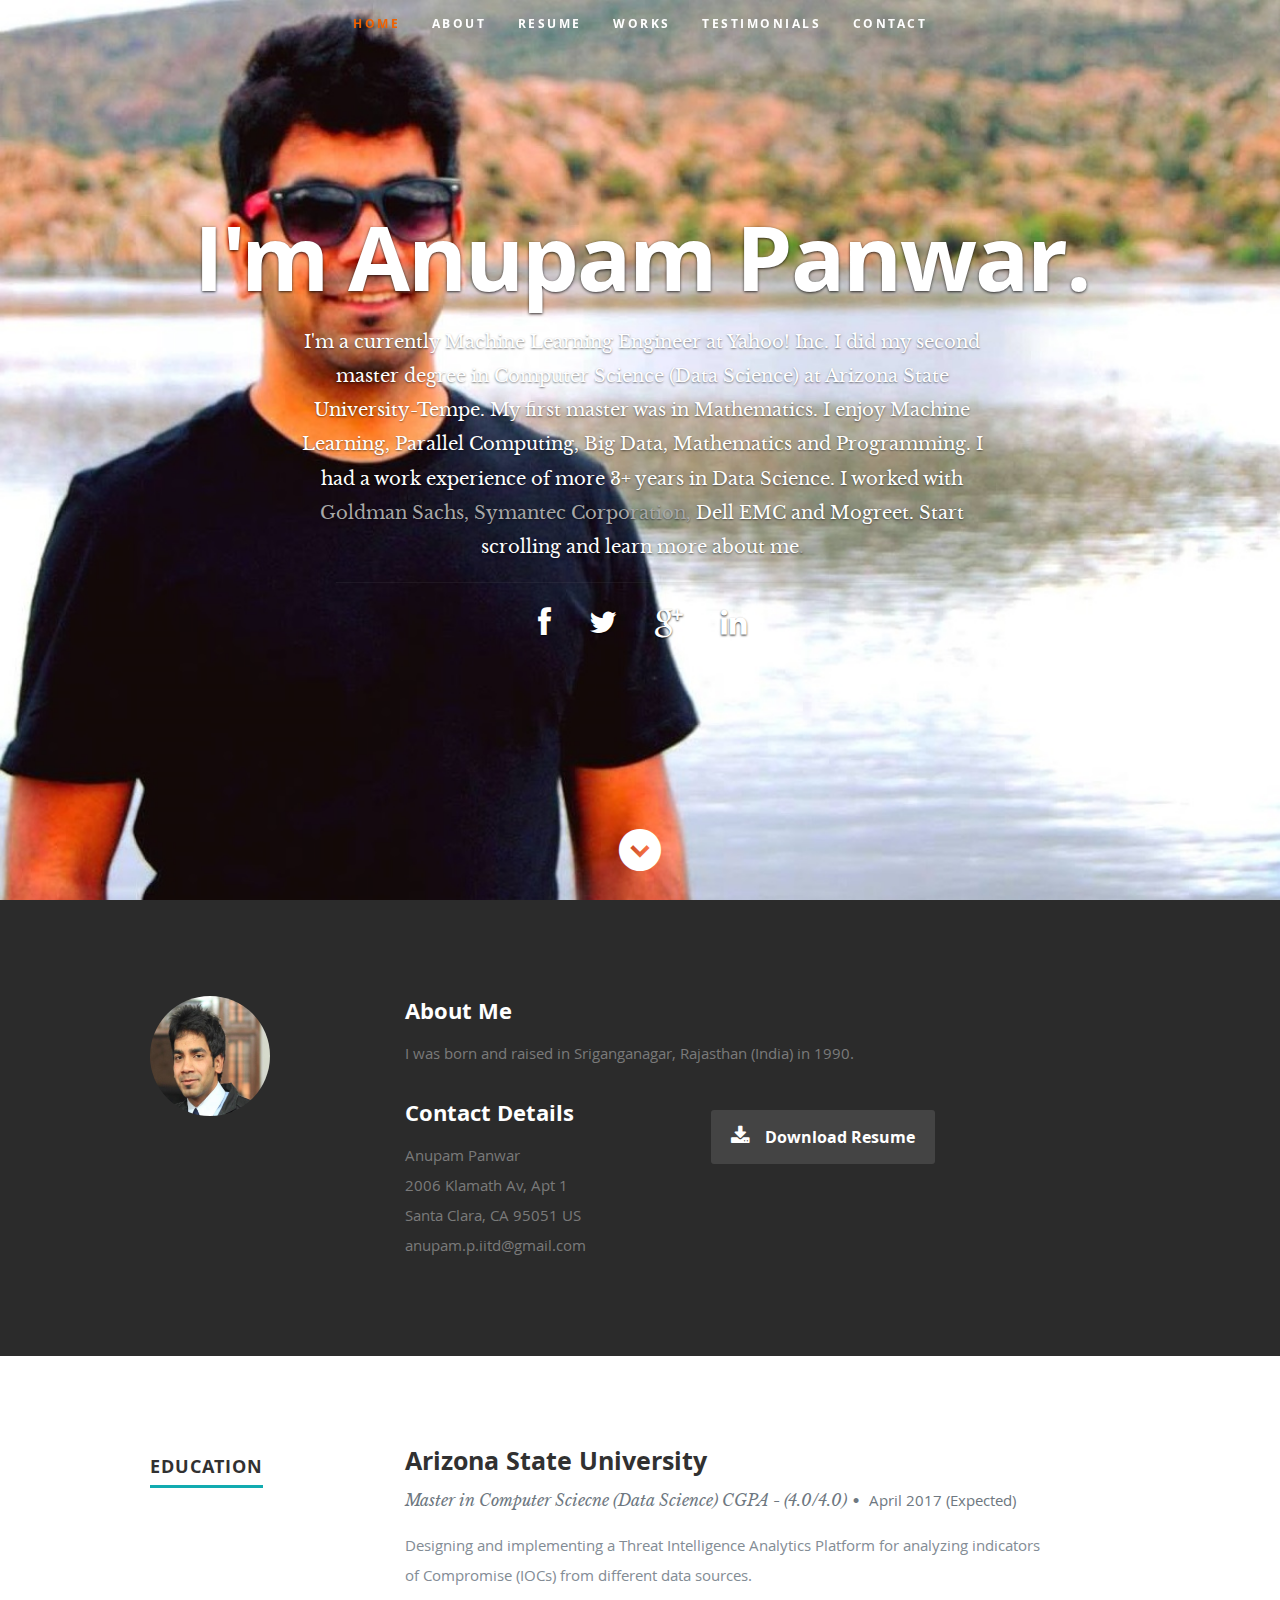
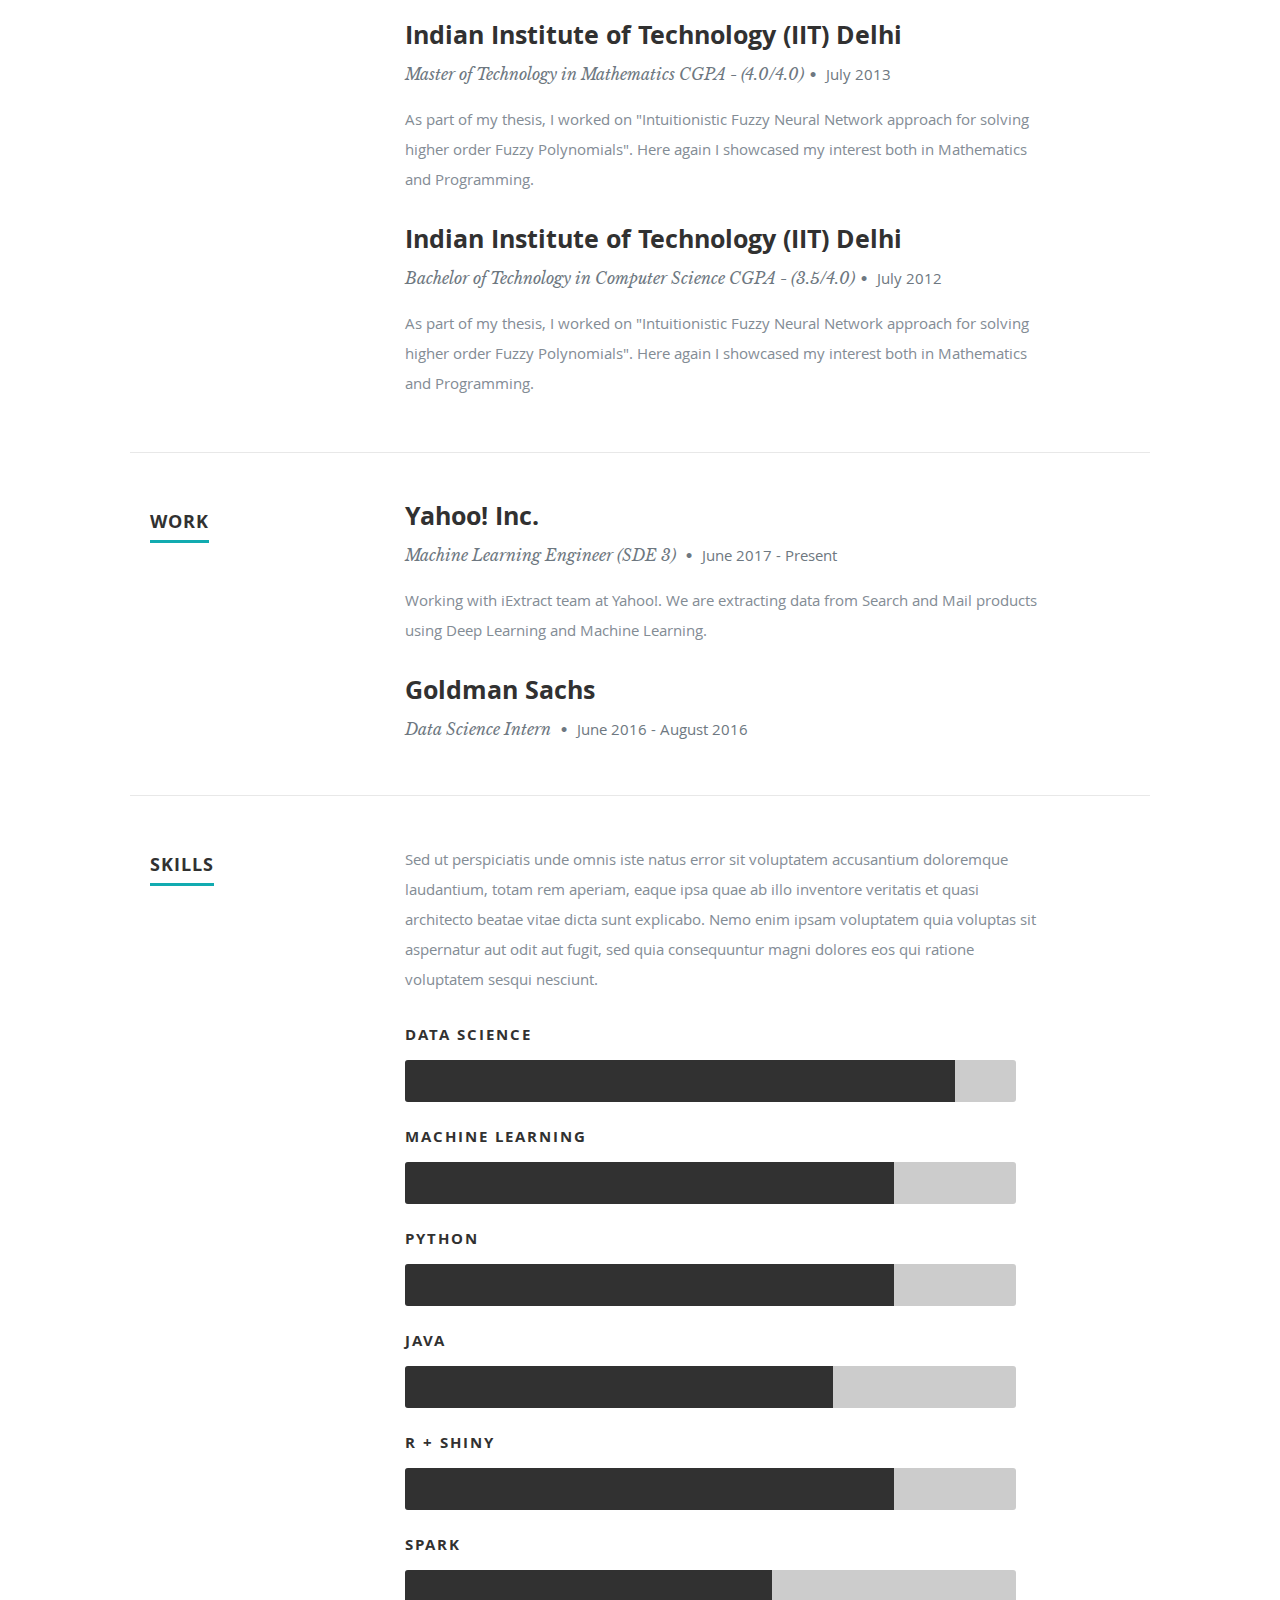
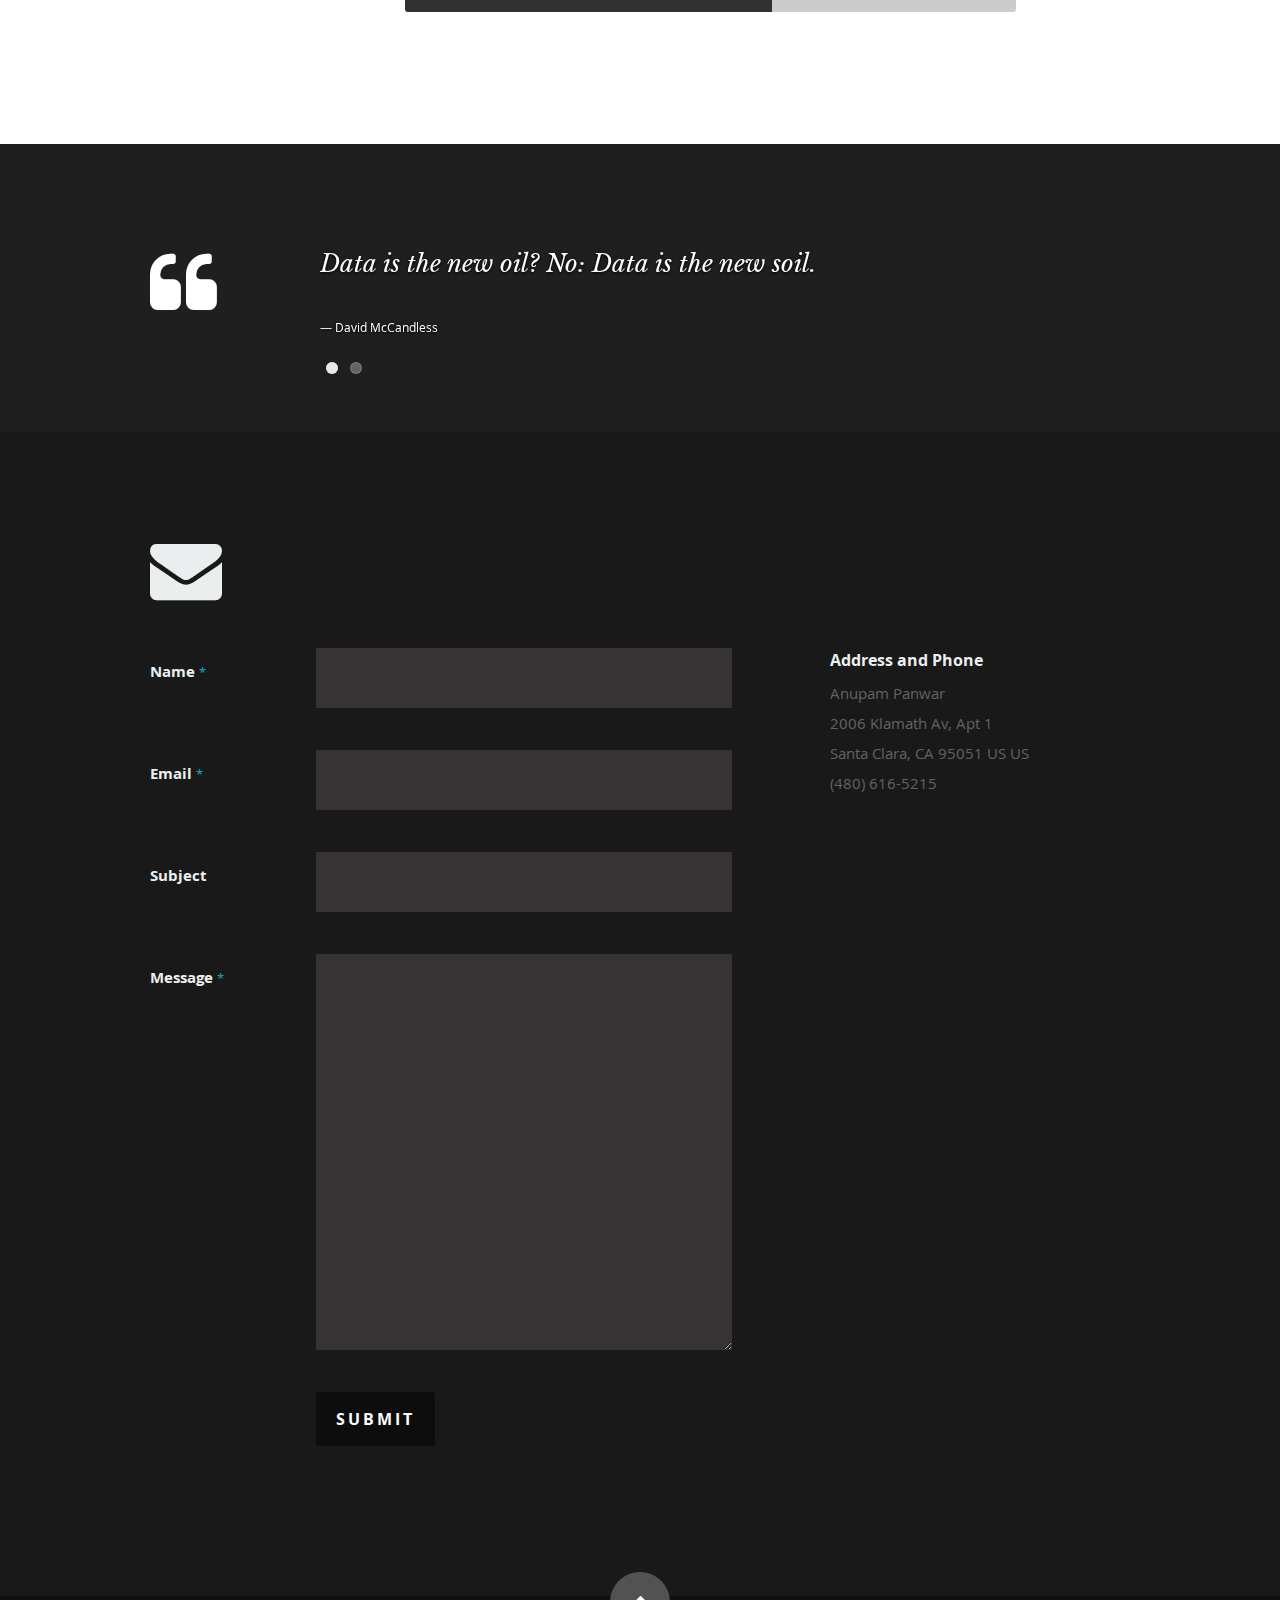
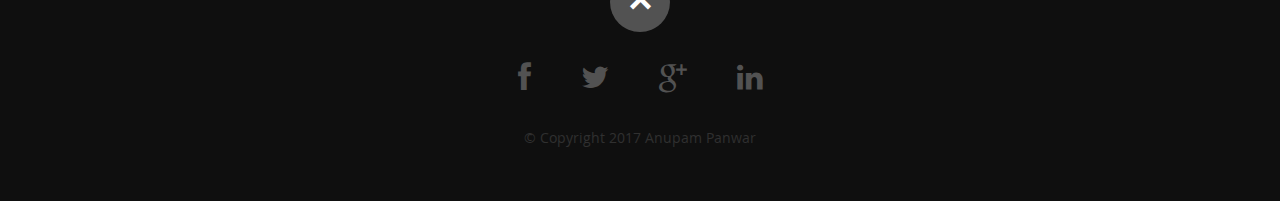
<file: index.html>
<!DOCTYPE html>
<!--[if lt IE 8 ]><html class="no-js ie ie7" lang="en"> <![endif]-->
<!--[if IE 8 ]><html class="no-js ie ie8" lang="en"> <![endif]-->
<!--[if (gte IE 8)|!(IE)]><!--><html class="no-js" lang="en"> <!--<![endif]-->
<head>

   <!--- Basic Page Needs
   ================================================== -->
   <meta charset="utf-8">
	<title>Anupam Panwar</title>
	<meta name="description" content="">
	<meta name="author" content="">

   <!-- Mobile Specific Metas
   ================================================== -->
	<meta name="viewport" content="width=device-width, initial-scale=1, maximum-scale=1">

	<!-- CSS
    ================================================== -->
   <link rel="stylesheet" href="css/default.css">
	<link rel="stylesheet" href="css/layout.css">
   <link rel="stylesheet" href="css/media-queries.css">
   <link rel="stylesheet" href="css/magnific-popup.css">

   <!-- Script
   ================================================== -->
	<script src="js/modernizr.js"></script>

   <!-- Favicons
	================================================== -->
	<link rel="shortcut icon" href="favicon.png" >

</head>

<body>

   <!-- Header
   ================================================== -->
   <header id="home">

      <nav id="nav-wrap">

         <a class="mobile-btn" href="#nav-wrap" title="Show navigation">Show navigation</a>
	      <a class="mobile-btn" href="#" title="Hide navigation">Hide navigation</a>

         <ul id="nav" class="nav">
            <li class="current"><a class="smoothscroll" href="#home">Home</a></li>
            <li><a class="smoothscroll" href="#about">About</a></li>
	         <li><a class="smoothscroll" href="#resume">Resume</a></li>
            <li><a class="smoothscroll" href="#portfolio">Works</a></li>
            <li><a class="smoothscroll" href="#testimonials">Testimonials</a></li>
            <li><a class="smoothscroll" href="#contact">Contact</a></li>
         </ul> <!-- end #nav -->

      </nav> <!-- end #nav-wrap -->

      <div class="row banner">
         <div class="banner-text">
            <h1 class="responsive-headline">I'm Anupam Panwar.</h1>
            <h3><span>I'm a currently Machine Learning Engineer at Yahoo! Inc. </span>
            <span>I did my second master degree in Computer Science (Data Science) at </span>
            <span>Arizona State University-Tempe. My first master was in Mathematics. </span> 
            <span>I enjoy Machine Learning, Parallel Computing, Big Data, Mathematics and </span> 
            <span>Programming. I had a work experience of more 3+ years in Data Science. </span>  
            <span>I worked with </span> Goldman Sachs, Symantec Corporation, </span> 
             <span>  Dell EMC and Mogreet.  </span> 
              <a class="smoothscroll" href="#about">Start scrolling</a>
            <span>and learn more </span><a class="smoothscroll" href="#about">about me</a>.</h3>
            <hr />
            <ul class="social">
               <li><a href="https://www.facebook.com/anupam.panwar"><i class="fa fa-facebook"></i></a></li>
               <li><a href="#"><i class="fa fa-twitter"></i></a></li>
               <li><a href="#"><i class="fa fa-google-plus"></i></a></li>
               <li><a href="https://www.linkedin.com/in/anupam-panwar-6887a416"><i class="fa fa-linkedin"></i></a></li>
            </ul>
         </div>
      </div>

      <p class="scrolldown">
         <a class="smoothscroll" href="#about"><i class="icon-down-circle"></i></a>
      </p>

   </header> <!-- Header End -->


   <!-- About Section
   ================================================== -->
   <section id="about">

      <div class="row">

         <div class="three columns">

            <img class="profile-pic"  src="images/profilepic.jpg" alt="" />

         </div>

         <div class="nine columns main-col">

            <h2>About Me</h2>

            <p>I was born and raised in Sriganganagar, Rajasthan (India) in 1990. 
            </p>

            <div class="row">

               <div class="columns contact-details">

                  <h2>Contact Details</h2>
                  <p class="address">
						   <span>Anupam Panwar</span><br>
						   <span>2006 Klamath Av, Apt 1<br>
						         Santa Clara, CA 95051 US
                     </span><br>
                     <span>anupam.p.iitd@gmail.com</span>
					   </p>

               </div>

               <div class="columns download">
                  <p>
                     <a href="http://www.public.asu.edu/~apanwar4/resume/AnupamPanwar.pdf" class="button"><i class="fa fa-download"></i>Download Resume</a>
                  </p>
               </div>

            </div> <!-- end row -->

         </div> <!-- end .main-col -->

      </div>

   </section> <!-- About Section End-->


   <!-- Resume Section
   ================================================== -->
   <section id="resume">

      <!-- Education
      ----------------------------------------------- -->
      <div class="row education">

         <div class="three columns header-col">
            <h1><span>Education</span></h1>
         </div>

         <div class="nine columns main-col">

            <div class="row item">

               <div class="twelve columns">

                  <h3>Arizona State University</h3>
                  <p class="info">Master in Computer Sciecne (Data Science) CGPA - (4.0/4.0)<span>&bull;</span> <em class="date">April 2017 (Expected)</em></p>

                  <p>
                  Designing and implementing a Threat Intelligence Analytics Platform for
                  analyzing indicators of Compromise (IOCs) from different data sources.
                  </p>

               </div>

            </div> <!-- item end -->

            <div class="row item">

               <div class="twelve columns">

                  <h3>Indian Institute of Technology (IIT) Delhi</h3>
                  <p class="info">Master of Technology in Mathematics  CGPA - (4.0/4.0)<span>&bull;</span> <em class="date">July 2013</em></p>

                  <p>
                 As part of my thesis, I worked on "Intuitionistic Fuzzy Neural Network approach for solving higher order Fuzzy Polynomials". Here again I showcased my interest both in Mathematics and 
                 Programming. 
                  </p>

               </div>

            </div> <!-- item end -->
            <div class="row item">

               <div class="twelve columns">

                  <h3>Indian Institute of Technology (IIT) Delhi</h3>
                  <p class="info">Bachelor of Technology in Computer Science  CGPA - (3.5/4.0)<span>&bull;</span> <em class="date">July 2012</em></p>

                  <p>
                 As part of my thesis, I worked on "Intuitionistic Fuzzy Neural Network approach for solving higher order Fuzzy Polynomials". Here again I showcased my interest both in Mathematics and 
                 Programming. 
                  </p>

               </div>

            </div>

         </div> <!-- main-col end -->

      </div> <!-- End Education -->


      <!-- Work
      ----------------------------------------------- -->
      <div class="row work">

         <div class="three columns header-col">
            <h1><span>Work</span></h1>
         </div>

         <div class="nine columns main-col">

            <div class="row item">

               <div class="twelve columns">

                  <h3>Yahoo! Inc.</h3>
                  <p class="info">Machine Learning Engineer (SDE 3) <span>&bull;</span> <em class="date">June 2017 - Present</em></p>

                  <p>
                  Working with iExtract team at Yahoo!. We are extracting data from Search and Mail products using Deep Learning and Machine Learning. 
                  </p>

               </div>

            </div> <!-- item end -->

            <div class="row item">

               <div class="twelve columns">

                  <h3>Goldman Sachs</h3>
                  <p class="info">Data Science Intern <span>&bull;</span> <em class="date">June 2016 - August 2016</em></p>

                  <p>
                  
                  </p>

               </div>

            </div> <!-- item end -->

         </div> <!-- main-col end -->

      </div> <!-- End Work -->


      <!-- Skills
      ----------------------------------------------- -->
      <div class="row skill">

         <div class="three columns header-col">
            <h1><span>Skills</span></h1>
         </div>

         <div class="nine columns main-col">

            <p>Sed ut perspiciatis unde omnis iste natus error sit voluptatem accusantium doloremque laudantium, totam rem aperiam,
            eaque ipsa quae ab illo inventore veritatis et quasi architecto beatae vitae dicta sunt explicabo. Nemo enim ipsam
            voluptatem quia voluptas sit aspernatur aut odit aut fugit, sed quia consequuntur magni dolores eos qui ratione
            voluptatem sesqui nesciunt.
            </p>

				<div class="bars">

				   <ul class="skills">
					   <li><span class="bar-expand datascience"></span><em>Data Science</em></li>
                  <li><span class="bar-expand illustrator"></span><em>Machine Learning</em></li>
						<li><span class="bar-expand wordpress"></span><em>Python</em></li>
						<li><span class="bar-expand css"></span><em>Java</em></li>
						<li><span class="bar-expand html5"></span><em>R + Shiny</em></li>
                  <li><span class="bar-expand jquery"></span><em>Spark</em></li>
					</ul>

				</div><!-- end skill-bars -->

			</div> <!-- main-col end -->

      </div> <!-- End skills -->

   </section> <!-- Resume Section End-->


  


        

  

   <!-- Testimonials Section
   ================================================== -->
   <section id="testimonials">

      <div class="text-container">

         <div class="row">

            <div class="two columns header-col">

               <h1><span>Client Testimonials</span></h1>

            </div>

            <div class="ten columns flex-container">

               <div class="flexslider">

                  <ul class="slides">

                     <li>
                        <blockquote>
                           <p>Data is the new oil? No: Data is the new soil.
                           </p>
                           <cite>David McCandless </cite>
                        </blockquote>
                     </li> <!-- slide ends -->

                     <li>
                        <blockquote>
                           <p>Without big data analytics, companies are blind and deaf, wandering out onto the web like deer on a freeway.
                           </p>
                           <cite> Geoffrey Moore</cite>
                        </blockquote>
                     </li> <!-- slide ends -->

                  </ul>

               </div> <!-- div.flexslider ends -->

            </div> <!-- div.flex-container ends -->

         </div> <!-- row ends -->

       </div>  <!-- text-container ends -->

   </section> <!-- Testimonials Section End-->


   <!-- Contact Section
   ================================================== -->
   <section id="contact">

         <div class="row section-head">

            <div class="two columns header-col">

               <h1><span>Get In Touch.</span></h1>

            </div>

            <div class="ten columns">

                  

            </div>

         </div>

         <div class="row">

            <div class="eight columns">

               <!-- form -->
               <form action="" method="post" id="contactForm" name="contactForm">
					<fieldset>

                  <div>
						   <label for="contactName">Name <span class="required">*</span></label>
						   <input type="text" value="" size="35" id="contactName" name="contactName">
                  </div>

                  <div>
						   <label for="contactEmail">Email <span class="required">*</span></label>
						   <input type="text" value="" size="35" id="contactEmail" name="contactEmail">
                  </div>

                  <div>
						   <label for="contactSubject">Subject</label>
						   <input type="text" value="" size="35" id="contactSubject" name="contactSubject">
                  </div>

                  <div>
                     <label for="contactMessage">Message <span class="required">*</span></label>
                     <textarea cols="50" rows="15" id="contactMessage" name="contactMessage"></textarea>
                  </div>

                  <div>
                     <button class="submit">Submit</button>
                     <span id="image-loader">
                        <img alt="" src="images/loader.gif">
                     </span>
                  </div>

					</fieldset>
				   </form> <!-- Form End -->

               <!-- contact-warning -->
               <div id="message-warning"> Error boy</div>
               <!-- contact-success -->
				   <div id="message-success">
                  <i class="fa fa-check"></i>Your message was sent, thank you!<br>
				   </div>

            </div>


            <aside class="four columns footer-widgets">

               <div class="widget widget_contact">

					   <h4>Address and Phone</h4>
					   <p class="address">
						   Anupam Panwar<br>
						   2006 Klamath Av, Apt 1 <br>
						   Santa Clara, CA 95051 US  US<br>
						   <span>(480) 616-5215</span>
					   </p>

				   </div>

              

            </aside>

      </div>

   </section> <!-- Contact Section End-->


   <!-- footer
   ================================================== -->
   <footer>

      <div class="row">

         <div class="twelve columns">

            <ul class="social-links">
               <li><a href="#"><i class="fa fa-facebook"></i></a></li>
               <li><a href="#"><i class="fa fa-twitter"></i></a></li>
               <li><a href="#"><i class="fa fa-google-plus"></i></a></li>
               <li><a href="#"><i class="fa fa-linkedin"></i></a></li>
            </ul>

            <ul class="copyright">
               <li>&copy; Copyright 2017 Anupam Panwar</li>
               
            </ul>

         </div>

         <div id="go-top"><a class="smoothscroll" title="Back to Top" href="#home"><i class="icon-up-open"></i></a></div>

      </div>

   </footer> <!-- Footer End-->

   <!-- Java Script
   ================================================== -->
   <script src="http://ajax.googleapis.com/ajax/libs/jquery/1.10.2/jquery.min.js"></script>
   <script>window.jQuery || document.write('<script src="js/jquery-1.10.2.min.js"><\/script>')</script>
   <script type="text/javascript" src="js/jquery-migrate-1.2.1.min.js"></script>

   <script src="js/jquery.flexslider.js"></script>
   <script src="js/waypoints.js"></script>
   <script src="js/jquery.fittext.js"></script>
   <script src="js/magnific-popup.js"></script>
   <script src="js/init.js"></script>

</body>

</html>
</file>
<file: css/default.css>
/*
=====================================================================
*   Ceevee v1.0 Default Stylesheet
*   url: styleshout.com
*   03-17-2014
=====================================================================

TOC:
a. Webfonts and Icon fonts
b. Reset
c. Default Styles
   1. Basic
   2. Typography
   3. Links
   4. Images
   5. Buttons
   6. Forms
d. Grid
e. Others
   1. Clearing
   2. Misc

=====================================================================  */

/* ------------------------------------------------------------------ */
/* a. Webfonts and Icon fonts
 ------------------------------------------------------------------ */

@import url("fonts.css");
@import url("fontello/css/fontello.css");
@import url("font-awesome/css/font-awesome.min.css");

/* ------------------------------------------------------------------
/* b. Reset
      Adapted from:
      Normalize.css - https://github.com/necolas/normalize.css/
      HTML5 Doctor Reset - html5doctor.com/html-5-reset-stylesheet/
/* ------------------------------------------------------------------ */

html, body, div, span, object, iframe,
h1, h2, h3, h4, h5, h6, p, blockquote, pre,
abbr, address, cite, code,
del, dfn, em, img, ins, kbd, q, samp,
small, strong, sub, sup, var,
b, i,
dl, dt, dd, ol, ul, li,
fieldset, form, label, legend,
table, caption, tbody, tfoot, thead, tr, th, td,
article, aside, canvas, details, figcaption, figure,
footer, header, hgroup, menu, nav, section, summary,
time, mark, audio, video {
   margin: 0;
   padding: 0;
   border: 0;
   outline: 0;
   font-size: 100%;
   vertical-align: baseline;
   background: transparent;
}

article,aside,details,figcaption,figure,
footer,header,hgroup,menu,nav,section {
   display: block;
}

audio,
canvas,
video {
   display: inline-block;
}

audio:not([controls]) {
   display: none;
   height: 0;
}

[hidden] { display: none; }

code, kbd, pre, samp {
   font-family: monospace, serif;
   font-size: 1em;
}

pre {
   white-space: pre;
   white-space: pre-wrap;
   word-wrap: break-word;
}

blockquote, q { quotes: &#8220 &#8220; }

blockquote:before, blockquote:after,
q:before, q:after {
   content: '';
   content: none;
}

ins {
   background-color: #ff9;
   color: #000;
   text-decoration: none;
}

mark {
   background-color: #A7F4F6;
   color: #555;
}

del { text-decoration: line-through; }

abbr[title], dfn[title] {
   border-bottom: 1px dotted;
   cursor: help;
}

table {
   border-collapse: collapse;
   border-spacing: 0;
}


/* ------------------------------------------------------------------ */
/* c. Default and Basic Styles
      Adapted from:
      Skeleton CSS Framework - http://www.getskeleton.com/
      Typeplate Typographic Starter Kit - http://typeplate.com/
/* ------------------------------------------------------------------ */

/*  1. Basic  ------------------------------------------------------- */

*,
*:before,
*:after {
   -moz-box-sizing: border-box;
   -webkit-box-sizing: border-box;
   box-sizing: border-box;
}

html {
   font-size: 62.5%;
   -webkit-font-smoothing: antialiased;
}

body {
   background: #fff;
   font-family: 'opensans-regular', sans-serif;
   font-weight: normal;
   font-size: 15px;
   line-height: 30px;
	color: #838C95;

   -webkit-font-smoothing: antialiased; /* Fix for webkit rendering */
	-webkit-text-size-adjust: 100%;
}

/*  2. Typography
       Vertical rhythm with leading derived from 6
--------------------------------------------------------------------- */

h1, h2, h3, h4, h5, h6 {
   color: #313131;
	font-family: 'opensans-bold', sans-serif;
   font-weight: normal;
}
h1 a, h2 a, h3 a, h4 a, h5 a, h6 a { font-weight: inherit; }
h1 { font-size: 38px; line-height: 42px; margin-bottom: 12px; letter-spacing: -1px; }
h2 { font-size: 28px; line-height: 36px; margin-bottom: 6px; }
h3 { font-size: 22px; line-height: 30px; margin-bottom: 12px; }
h4 { font-size: 20px; line-height: 30px; margin-bottom: 6px; }
h5 { font-size: 18px; line-height: 30px; }
h6 { font-size: 14px; line-height: 30px; }
.subheader { }

p { margin: 0 0 30px 0; }
p img { margin: 0; }
p.lead {
   font: 19px/36px 'opensans-light', sans-serif;
   margin-bottom: 18px;
}

/* for 'em' and 'strong' tags, font-size and line-height should be same with
the body tag due to rendering problems in some browsers */
em { font: 15px/30px 'opensans-italic', sans-serif; }
strong, b { font: 15px/30px 'opensans-bold', sans-serif; }
small { font-size: 11px; line-height: inherit; }

/*	Blockquotes */
blockquote {
   margin: 30px 0px;
   padding-left: 40px;
   position: relative;
}
blockquote:before {
   content: "\201C";
   opacity: 0.45;
   font-size: 80px;
   line-height: 0px;
   margin: 0;
   font-family: arial, sans-serif;

   position: absolute;
   top:  30px;
	left: 0;
}
blockquote p {
   font-family: 'librebaskerville-italic', serif;
   padding: 0;
   font-size: 18px;
   line-height: 36px;
}
blockquote cite {
   display: block;
   font-size: 12px;
   font-style: normal;
   line-height: 18px;
}
blockquote cite:before { content: "\2014 \0020"; }
blockquote cite a,
blockquote cite a:visited { color: #8B9798; border: none }

/* ---------------------------------------------------------------------
/*  Pull Quotes Markup
/*
    <aside class="pull-quote">
		<blockquote>
			<p></p>
		</blockquote>
	 </aside>
/*
/* --------------------------------------------------------------------- */
.pull-quote {
   position: relative;
	padding: 18px 30px 18px 0px;
}
.pull-quote:before,
.pull-quote:after {
	height: 1em;
	opacity: 0.45;
	position: absolute;
	font-size: 80px;
   font-family: Arial, Sans-Serif;
}
.pull-quote:before {
	content: "\201C";
	top:  33px;
	left: 0;
}
.pull-quote:after {
	content: '\201D';
	bottom: -33px;
	right: 0;
}
.pull-quote blockquote {
   margin: 0;
}
.pull-quote blockquote:before {
   content: none;
}

/* Abbreviations */
abbr {
   font-family: 'opensans-bold', sans-serif;
	font-variant: small-caps;
	text-transform: lowercase;
   letter-spacing: .5px;
	color: gray;
}
abbr:hover { cursor: help; }

/* drop cap */
.drop-cap:first-letter {
	float: left;
	margin: 0;
	padding: 14px 6px 0 0;
	font-size: 84px;
	font-family: /* Copperplate */ 'opensans-bold', sans-serif;
   line-height: 60px;
	text-indent: 0;
	background: transparent;
	color: inherit;
}

hr { border: solid #E3E3E3; border-width: 1px 0 0; clear: both; margin: 11px 0 30px; height: 0; }


/*  3. Links  ------------------------------------------------------- */

a, a:visited {
   text-decoration: none;
   outline: 0;
   color: #11ABB0;

   -webkit-transition: color .3s ease-in-out;
   -moz-transition: color .3s ease-in-out;
   -o-transition: color .3s ease-in-out;
   transition: color .3s ease-in-out;
}
a:hover, a:focus { color: #313131; }
p a, p a:visited { line-height: inherit; }


/*  4. List  --------------------------------------------------------- */

ul, ol { margin-bottom: 24px; margin-top: 12px; }
ul { list-style: none outside; }
ol { list-style: decimal; }
ol, ul.square, ul.circle, ul.disc { margin-left: 30px; }
ul.square { list-style: square outside; }
ul.circle { list-style: circle outside; }
ul.disc { list-style: disc outside; }
ul ul, ul ol,
ol ol, ol ul { margin: 6px 0 6px 30px; }
ul ul li, ul ol li,
ol ol li, ol ul li { margin-bottom: 6px; }
li { line-height: 18px; margin-bottom: 12px; }
ul.large li { }
li p { }

/* ---------------------------------------------------------------------
/*  Stats Tab Markup

    <ul class="stats-tabs">
		<li><a href="#">[value]<b>[name]</b></a></li>
	 </ul>

    Extend this object into your markup.
/*
/* --------------------------------------------------------------------- */
.stats-tabs {
   padding: 0;
   margin: 24px 0;
}
.stats-tabs li {
	display: inline-block;
	margin: 0 10px 18px 0;
	padding: 0 10px 0 0;
	border-right: 1px solid #ccc;
}
.stats-tabs li:last-child {
	margin: 0;
	padding: 0;
	border: none;
}
.stats-tabs li a {
	display: inline-block;
	font-size: 22px;
	font-family: 'opensans-bold', sans-serif;
   border: none;
   color: #313131;
}
.stats-tabs li a:hover {
   color:#11ABB0;
}
.stats-tabs li a b {
	display: block;
	margin: 6px 0 0 0;
	font-size: 13px;
	font-family: 'opensans-regular', sans-serif;
   color: #8B9798;
}

/* definition list */
dl { margin: 12px 0; }
dt { margin: 0; color:#11ABB0; }
dd { margin: 0 0 0 20px; }

/* Lining Definition Style Markup */
.lining dt,
.lining dd {
	display: inline;
	margin: 0;
}
.lining dt + dt:before,
.lining dd + dt:before {
	content: "\A";
	white-space: pre;
}
.lining dd + dd:before {
	content: ", ";
}
.lining dd:before {
	content: ": ";
	margin-left: -0.2em;
}

/* Dictionary Definition Style Markup */
.dictionary-style dt {
	display: inline;
	counter-reset: definitions;
}
.dictionary-style dt + dt:before {
	content: ", ";
	margin-left: -0.2em;
}
.dictionary-style dd {
	display: block;
	counter-increment: definitions;
}
.dictionary-style dd:before {
	content: counter(definitions, decimal) ". ";
}

/* Pagination */
.pagination {
   margin: 36px auto;
   text-align: center;
}
.pagination ul li {
   display: inline-block;
   margin: 0;
   padding: 0;
}
.pagination .page-numbers {
   font: 15px/18px 'opensans-bold', sans-serif;
   display: inline-block;
   padding: 6px 10px;
   margin-right: 3px;
   margin-bottom: 6px;
	color: #6E757C;
	background-color: #E6E8EB;

	-webkit-transition: all 200ms ease-in-out;
	-moz-transition: all 200ms ease-in-out;
	-o-transition: all 200ms ease-in-out;
	-ms-transition: all 200ms ease-in-out;
	transition: all 200ms ease-in-out;

   -moz-border-radius: 3px;
   -webkit-border-radius: 3px;
   -khtml-border-radius: 3px;
	border-radius: 3px;
}
.pagination .page-numbers:hover {
   background: #838A91;
   color: #fff;
}
.pagination .current,
.pagination .current:hover {
   background-color: #11ABB0;
   color: #fff;
}
.pagination .inactive,
.pagination .inactive:hover {
   background-color: #E6E8EB;
	color: #A9ADB2;
}
.pagination .prev, .pagination .next {}

/*  5. Images  --------------------------------------------------------- */

img {
   max-width: 100%;
   height: auto;
}
img.pull-right { margin: 12px 0px 0px 18px; }
img.pull-left { margin: 12px 18px 0px 0px; }

/*  6. Buttons  --------------------------------------------------------- */

.button,
.button:visited,
button,
input[type="submit"],
input[type="reset"],
input[type="button"] {
   font: 16px/30px 'opensans-bold', sans-serif;
   background: #11ABB0;
   display: inline-block;
	text-decoration: none;
   letter-spacing: 0;
   color: #fff;
	padding: 12px 20px;
	margin-bottom: 18px;
   border: none;
   cursor: pointer;
   height: auto;

   -webkit-transition: all .2s ease-in-out;
	-moz-transition: all .2s ease-in-out;
	-o-transition: all .2s ease-in-out;
	-ms-transition: all .2s ease-in-out;
	transition: all .2s ease-in-out;

   -moz-border-radius: 3px;
   -webkit-border-radius: 3px;
   -khtml-border-radius: 3px;
   border-radius: 3px;
}

.button:hover,
button:hover,
input[type="submit"]:hover,
input[type="reset"]:hover,
input[type="button"]:hover {
   background: #3d4145;
   color: #fff;
}

.button:active,
button:active,
input[type="submit"]:active,
input[type="reset"]:active,
input[type="button"]:active {
   background: #3d4145;
   color: #fff;
}

.button.full-width,
button.full-width,
input[type="submit"].full-width,
input[type="reset"].full-width,
input[type="button"].full-width {
	width: 100%;
	padding-left: 0 !important;
	padding-right: 0 !important;
	text-align: center;
}

/* Fix for odd Mozilla border & padding issues */
button::-moz-focus-inner,
input::-moz-focus-inner {
    border: 0;
    padding: 0;
}


/*  7. Forms  --------------------------------------------------------- */

form { margin-bottom: 24px; }
fieldset { margin-bottom: 24px; }

input[type="text"],
input[type="password"],
input[type="email"],
textarea,
select {
   display: block;
   padding: 18px 15px;
   margin: 0 0 24px 0;
   border: 0;
   outline: none;
   vertical-align: middle;
   min-width: 225px;
	max-width: 100%;
   font-size: 15px;
   line-height: 24px;
	color: #647373;
	background: #D3D9D9;

}

/* select { padding: 0;
   width: 220px;
   } */

input[type="text"]:focus,
input[type="password"]:focus,
input[type="email"]:focus,
textarea:focus {
   color: #B3B7BC;
	background-color: #3d4145;
}

textarea { min-height: 220px; }

label,
legend {
   font: 16px/24px 'opensans-bold', sans-serif;
	margin: 12px 0;
   color: #3d4145;
   display: block;
}
label span,
legend span {
	color: #8B9798;
   font: 14px/24px 'opensans-regular', sans-serif;
}

input[type="checkbox"],
input[type="radio"] {
    font-size: 15px;
    color: #737373;
}

input[type="checkbox"] { display: inline; }

/* ------------------------------------------------------------------ */
/* d. Grid
---------------------------------------------------------------------
   gutter = 40px.
/* ------------------------------------------------------------------ */

/* default
--------------------------------------------------------------- */
.row {
   width: 96%;
   max-width: 1020px;
   margin: 0 auto;
}
/* fixed width for IE8 */
.ie .row { width: 1000px ; }

.narrow .row { max-width: 980px; }

.row .row { width: auto; max-width: none; margin: 0 -20px; }

/* row clearing */
.row:before,
.row:after {
    content: " ";
    display: table;
}
.row:after {
    clear: both;
}

.column, .columns {
   position: relative;
   padding: 0 20px;
   min-height: 1px;
   float: left;
}
.column.centered, .columns.centered  {
    float: none;
    margin: 0 auto;
}

/* removed gutters */
.row.collapsed > .column,
.row.collapsed > .columns,
.column.collapsed, .columns.collapsed  { padding: 0; }

[class*="column"] + [class*="column"]:last-child { float: right; }
[class*="column"] + [class*="column"].end { float: right; }

/* column widths */
.row .one         { width: 8.33333%; }
.row .two         { width: 16.66667%; }
.row .three       { width: 25%; }
.row .four        { width: 33.33333%; }
.row .five        { width: 41.66667%; }
.row .six         { width: 50%; }
.row .seven       { width: 58.33333%; }
.row .eight       { width: 66.66667%; }
.row .nine        { width: 75%; }
.row .ten         { width: 83.33333%; }
.row .eleven      { width: 91.66667%; }
.row .twelve      { width: 100%; }

/* Offsets */
.row .offset-1    { margin-left: 8.33333%; }
.row .offset-2    { margin-left: 16.66667%; }
.row .offset-3    { margin-left: 25%; }
.row .offset-4    { margin-left: 33.33333%; }
.row .offset-5    { margin-left: 41.66667%; }
.row .offset-6    { margin-left: 50%; }
.row .offset-7    { margin-left: 58.33333%; }
.row .offset-8    { margin-left: 66.66667%; }
.row .offset-9    { margin-left: 75%; }
.row .offset-10   { margin-left: 83.33333%; }
.row .offset-11   { margin-left: 91.66667%; }

/* Push/Pull */
.row .push-1      { left: 8.33333%; }
.row .pull-1      { right: 8.33333%; }
.row .push-2      { left: 16.66667%; 	}
.row .pull-2      { right: 16.66667%; }
.row .push-3      { left: 25%; }
.row .pull-3      { right: 25%;	}
.row .push-4      { left: 33.33333%; }
.row .pull-4      { right: 33.33333%; }
.row .push-5      { left: 41.66667%; }
.row .pull-5      { right: 41.66667%; }
.row .push-6      { left: 50%; }
.row .pull-6      { right: 50%; }
.row .push-7      { left: 58.33333%; }
.row .pull-7      { right: 58.33333%; }
.row .push-8      { left: 66.66667%; 	}
.row .pull-8      { right: 66.66667%; }
.row .push-9      { left: 75%; }
.row .pull-9      { right: 75%; }
.row .push-10     { left: 83.33333%; }
.row .pull-10     { right: 83.33333%; }
.row .push-11     { left: 91.66667%; }
.row .pull-11     { right: 91.66667%; }

/* block grids
--------------------------------------------------------------------- */
.bgrid-sixths [class*="column"]   { width: 16.66667%; }
.bgrid-quarters [class*="column"] { width: 25%; }
.bgrid-thirds [class*="column"]   { width: 33.33333%; }
.bgrid-halves [class*="column"]   { width: 50%; }

[class*="bgrid"] [class*="column"] + [class*="column"]:last-child { float: left; }

/* Left clearing for block grid columns - columns that changes width in
different screen sizes. Allows columns with different heights to align
properly.
--------------------------------------------------------------------- */
.first { clear: left; }   /* first column in default screen */
.s-first { clear: none; } /* first column in smaller screens */

/* smaller screens
--------------------------------------------------------------- */
@media only screen and (max-width: 900px) {

   /* block grids on small screens */
   .s-bgrid-sixths [class*="column"]   { width: 16.66667%; }
   .s-bgrid-quarters [class*="column"] { width: 25%; }
   .s-bgrid-thirds [class*="column"]   { width: 33.33333%; }
   .s-bgrid-halves [class*="column"]   { width: 50%; }

   /* block grids left clearing */
   .first { clear: none; }
   .s-first { clear: left; }

}

/* mobile wide/smaller tablets
--------------------------------------------------------------- */
@media only screen and (max-width: 767px) {

   .row {
	   width: 460px;
	   margin: 0 auto;
      padding: 0;
	}
   .column, .columns {
	   width: auto !important;
	   float: none;
	   margin-left: 0;
	   margin-right: 0;
      padding: 0 30px;
   }
   .row .row { width: auto; max-width: none; margin: 0 -30px; }

   [class*="column"] + [class*="column"]:last-child { float: none; }
   [class*="bgrid"] [class*="column"] + [class*="column"]:last-child { float: none; }

   /* Offsets */
   .row .offset-1    { margin-left: 0%; }
   .row .offset-2    { margin-left: 0%; }
   .row .offset-3    { margin-left: 0%; }
   .row .offset-4    { margin-left: 0%; }
   .row .offset-5    { margin-left: 0%; }
   .row .offset-6    { margin-left: 0%; }
   .row .offset-7    { margin-left: 0%; }
   .row .offset-8    { margin-left: 0%; }
   .row .offset-9    { margin-left: 0%; }
   .row .offset-10   { margin-left: 0%; }
   .row .offset-11   { margin-left: 0%; }
}

/* mobile narrow
--------------------------------------------------------------- */
@media only screen and (max-width: 460px) {

   .row { width: auto; }

}

/* larger screens
--------------------------------------------------------------- */
@media screen and (min-width: 1200px) {

   .wide .row { max-width: 1180px; }

}

/* ------------------------------------------------------------------ */
/* e. Others
/* ------------------------------------------------------------------ */

/*  1. Clearing
    (http://nicolasgallagher.com/micro-clearfix-hack/
--------------------------------------------------------------------- */

.cf:before,
.cf:after {
    content: " ";
    display: table;
}
.cf:after {
    clear: both;
}

/*  2. Misc -------------------------------------------------------- */

.remove-bottom { margin-bottom: 0 !important; }
.half-bottom { margin-bottom: 12px !important; }
.add-bottom { margin-bottom: 24px !important; }
.no-border { border: none; }

.text-center  { text-align: center !important; }
.text-left    { text-align: left !important; }
.text-right   { text-align: right !important; }
.pull-left    { float: left !important; }
.pull-right   { float: right !important; }
.align-center {
	margin-left: auto !important;
	margin-right: auto !important;
	text-align: center !important;
}
</file>
<file: css/layout.css>
/*
=====================================================================
*   Ceevee v1.0 Layout Stylesheet
*   url: styleshout.com
*   03-18-2014
=====================================================================

   TOC:
   a. General Styles
   b. Header Styles
   c. About Section
   d. Resume Section
   e. Portfolio Section
   f. Call To Action Section
   g. Testimonials Section
   h. Contact Section
   i. Footer

===================================================================== */

/* ------------------------------------------------------------------ */
/* a. General Styles
/* ------------------------------------------------------------------ */

body { background: #0f0f0f; }

/* ------------------------------------------------------------------ */
/* b. Header Styles
/* ------------------------------------------------------------------ */

header {
   position: relative;
   height: 800px;
   min-height: 500px;
   width: 100%;
   background: #161415 url(../images/header-background.jpg) no-repeat top center;
   background-size: cover !important;
	-webkit-background-size: cover !important;
   text-align: center;
   overflow: hidden;
}

/* vertically center banner section */
header:before {
   content: '';
   display: inline-block;
   vertical-align: middle;
   height: 100%;
}
header .banner {
   display: inline-block;
   vertical-align: middle;
   margin: 0 auto;
   width: 85%;
   padding-bottom: 30px;s
   text-align: center;
}

header .banner-text { width: 100%; }
header .banner-text h1 {
   font: 90px/1.1em 'opensans-bold', sans-serif;
   color: #fff;
   letter-spacing: -2px;
   margin: 0 auto 18px auto;
   text-shadow: 0px 1px 3px rgba(0, 0, 0, .8);
}
header .banner-text h3 {
   font: 18px/1.9em 'librebaskerville-regular', serif;
   color: #A8A8A8;
   margin: 0 auto;
   width: 70%;
   text-shadow: 0px 1px 2px rgba(0, 0, 0, .5);
}
header .banner-text h3 span,
header .banner-text h3 a {
   color: #fff;
}
header .banner-text hr {
   width: 60%;
   margin: 18px auto 24px auto;
   border-color: #2F2D2E;
   border-color: rgba(150, 150, 150, .1);
}

/* header social links */
header .social {
   margin: 24px 0;
   padding: 0;
   font-size: 30px;
   text-shadow: 0px 1px 2px rgba(0, 0, 0, .8);
}
header .social li {
   display: inline-block;
   margin: 0 15px;
   padding: 0;
}
header .social li a { color: #fff; }
header .social li a:hover { color: #11ABB0; }

/* scrolldown link */
header .scrolldown a {
   position: absolute;
   bottom: 30px;
   left: 50%;
   margin-left: -29px;
   color: #fff;
   display: block;
   height: 42px;
   width: 42px;
   font-size: 42px;
   line-height: 42px;
   color: #fff;
   border-radius: 100%;

   -webkit-transition: all .3s ease-in-out;
   -moz-transition: all .3s ease-in-out;
   -o-transition: all .3s ease-in-out;
   transition: all .3s ease-in-out;
}
header .scrolldown a:hover { color: #11ABB0; }

/* primary navigation
--------------------------------------------------------------------- */
#nav-wrap ul, #nav-wrap li, #nav-wrap a {
	 margin: 0;
	 padding: 0;
	 border: none;
	 outline: none;
}

/* nav-wrap */
#nav-wrap {
   font: 12px 'opensans-bold', sans-serif;
   width: 100%;
   text-transform: uppercase;
   letter-spacing: 2.5px;
   margin: 0 auto;
   z-index: 100;
   position: fixed;
   left: 0;
   top: 0;
}
.opaque { background-color: #333; }

/* hide toggle button */
#nav-wrap > a.mobile-btn { display: none; }

ul#nav {
   min-height: 48px;
   width: auto;

   /* center align the menu */
   text-align: center;
}
ul#nav li {
   position: relative;
   list-style: none;
   height: 48px;
   display: inline-block;
}

/* Links */
ul#nav li a {

/* 8px padding top + 8px padding bottom + 32px line-height = 48px */

   display: inline-block;
   padding: 8px 13px;
   line-height: 32px;
	text-decoration: none;
   text-align: left;
   color: #fff;

	-webkit-transition: color .2s ease-in-out;
	-moz-transition: color .2s ease-in-out;
	-o-transition: color .2s ease-in-out;
	-ms-transition: color .2s ease-in-out;
	transition: color .2s ease-in-out;
}

ul#nav li a:active { background-color: transparent !important; }
ul#nav li.current a { color: #F06000; }


/* ------------------------------------------------------------------ */
/* c. About Section
/* ------------------------------------------------------------------ */

#about {
   background: #2B2B2B;
   padding-top: 96px;
   padding-bottom: 66px;
   overflow: hidden;
}

#about a, #about a:visited  { color: #fff; }
#about a:hover, #about a:focus { color: #11ABB0; }

#about h2 {
   font: 22px/30px 'opensans-bold', sans-serif;
   color: #fff;
   margin-bottom: 12px;
}
#about p {
   line-height: 30px;
   color: #7A7A7A;
}
#about .profile-pic {
   position: relative;
   width: 120px;
   height: 120px;
   border-radius: 100%;
}
#about .contact-details { width: 41.66667%; }
#about .download {
   width: 58.33333%;
   padding-top: 6px;
}
#about .main-col { padding-right: 5%; }
#about .download .button {
   margin-top: 6px;
   background: #444;
}
#about .download .button:hover {
   background: #fff;
   color: #2B2B2B;
}
#about .download .button i {
   margin-right: 15px;
   font-size: 20px;
}


/* ------------------------------------------------------------------ */
/* d. Resume Section
/* ------------------------------------------------------------------ */

#resume {
   background: #fff;
   padding-top: 90px;
   padding-bottom: 72px;
   overflow: hidden;
}

#resume a, #resume a:visited  { color: #11ABB0; }
#resume a:hover, #resume a:focus { color: #313131; }

#resume h1 {
   font: 18px/24px 'opensans-bold', sans-serif;
   text-transform: uppercase;
   letter-spacing: 1px;
}
#resume h1 span {
   border-bottom: 3px solid #11ABB0;
   padding-bottom: 6px;
}
#resume h3 {
   font: 25px/30px 'opensans-bold', sans-serif;
}

#resume .header-col { padding-top: 9px; }
#resume .main-col { padding-right: 10%; }

.education, .work {
   margin-bottom: 48px;
   padding-bottom: 24px;
   border-bottom: 1px solid #E8E8E8;
}
#resume .info {
   font: 16px/24px 'librebaskerville-italic', serif;
   color: #6E7881;
   margin-bottom: 18px;
   margin-top: 9px;
}
#resume .info span {
   margin-right: 5px;
   margin-left: 5px;
}
#resume .date {
   font: 15px/24px 'opensans-regular', sans-serif;
   margin-top: 6px;
}

/*----------------------------------------------*/
/*	Skill Bars
/*----------------------------------------------*/

.bars {
	width: 95%;
	float: left;
	padding: 0;
	text-align: left;
}
.bars .skills {
  	margin-top: 36px;
   list-style: none;
}
.bars li {
   position: relative;
  	margin-bottom: 60px;
  	background: #ccc;
  	height: 42px;
  	border-radius: 3px;
}
.bars li em {
	font: 15px 'opensans-bold', sans-serif;
   color: #313131;
	text-transform: uppercase;
   letter-spacing: 2px;
	font-weight: normal;
   position: relative;
	top: -36px;
}
.bar-expand {
   position: absolute;
   left: 0;
   top: 0;

   margin: 0;
   padding-right: 24px;
  	background: #313131;
   display: inline-block;
  	height: 42px;
   line-height: 42px;
   border-radius: 3px 0 0 3px;
}

.datascience {
  	width: 90%;
  	-moz-animation: datascience 2s ease;
  	-webkit-animation: datascience 2s ease;
}
.illustrator {
  	width: 80%;
  	-moz-animation: illustrator 2s ease;
  	-webkit-animation: illustrator 2s ease;
}
.wordpress {
  	width: 80%;
  	-moz-animation: wordpress 2s ease;
  	-webkit-animation: wordpress 2s ease;
}
.css {
  	width: 70%;
  	-moz-animation: css 2s ease;
  	-webkit-animation: css 2s ease;
}
.html5 {
  	width: 80%;
  	-moz-animation: html5 2s ease;
  	-webkit-animation: html5 2s ease;
}
.jquery {
  	width: 60%;
  	-moz-animation: jquery 2s ease;
  	-webkit-animation: jquery 2s ease;
}

@-moz-keyframes datascience {
  0%   { width: 0px;  }
  100% { width: 80%;  }
}
@-moz-keyframes illustrator {
  0%   { width: 0px;  }
  100% { width: 55%;  }
}
@-moz-keyframes wordpress {
  0%   { width: 0px;  }
  100% { width: 80%;  }
}
@-moz-keyframes css {
  0%   { width: 0px;  }
  100% { width: 60%;  }
}
@-moz-keyframes html5 {
  0%   { width: 0px;  }
  100% { width: 80%;  }
}
@-moz-keyframes jquery {
  0%   { width: 0px;  }
  100% { width: 50%;  }
}

@-webkit-keyframes datascience {
  0%   { width: 0px;  }
  100% { width: 80%;  }
}
@-webkit-keyframes illustrator {
  0%   { width: 0px;  }
  100% { width: 55%;  }
}
@-webkit-keyframes wordpress {
  0%   { width: 0px;  }
  100% { width: 50%;  }
}
@-webkit-keyframes css {
  0%   { width: 0px;  }
  100% { width: 90%;  }
}
@-webkit-keyframes html5 {
  0%   { width: 0px;  }
  100% { width: 80%;  }
}
@-webkit-keyframes jquery {
  0%   { width: 0px;  }
  100% { width: 50%;  }
}

/* ------------------------------------------------------------------ */
/* e. Portfolio Section
/* ------------------------------------------------------------------ */

#portfolio {
   background: #ebeeee;
   padding-top: 90px;
   padding-bottom: 60px;
}
#portfolio h1 {
   font: 15px/24px 'opensans-semibold', sans-serif;
   text-transform: uppercase;
   letter-spacing: 1px;
   text-align: center;
   margin-bottom: 48px;
   color: #95A3A3;
}

/* Portfolio Content */
#portfolio-wrapper .columns { margin-bottom: 36px; }
.portfolio-item .item-wrap {
   background: #fff;
   overflow: hidden;
   position: relative;

   -webkit-transition: all 0.3s ease-in-out;
	-moz-transition: all 0.3s ease-in-out;
	-o-transition: all 0.3s ease-in-out;
	-ms-transition: all 0.3s ease-in-out;
	transition: all 0.3s ease-in-out;
}
.portfolio-item .item-wrap a {
   display: block;
   cursor: pointer;
}

/* overlay */
.portfolio-item .item-wrap .overlay {
   position: absolute;
   left: 0;
   top: 0;
   width: 100%;
   height: 100%;

	opacity: 0;
	-moz-opacity: 0;
	filter:alpha(opacity=0);

   -webkit-transition: opacity 0.3s ease-in-out;
	-moz-transition: opacity 0.3s ease-in-out;
	-o-transition: opacity 0.3s ease-in-out;
	transition: opacity 0.3s ease-in-out;

   background: url(../images/overlay-bg.png) repeat;
}
.portfolio-item .item-wrap .link-icon {
   display: block;
   color: #fff;
   height: 30px;
   width: 30px;
   font-size: 18px;
   line-height: 30px;
   text-align: center;

   opacity: 0;
	-moz-opacity: 0;
	filter:alpha(opacity=0);

   -webkit-transition: opacity 0.3s ease-in-out;
	-moz-transition: opacity 0.3s ease-in-out;
	-o-transition: opacity 0.3s ease-in-out;
	transition: opacity 0.3s ease-in-out;

   position: absolute;
   top: 50%;
   left: 50%;
   margin-left: -15px;
   margin-top: -15px;
}
.portfolio-item .item-wrap img {
   vertical-align: bottom;
}
.portfolio-item .portfolio-item-meta { padding: 18px }
.portfolio-item .portfolio-item-meta h5 {
   font: 14px/21px 'opensans-bold', sans-serif;
   color: #fff;
}
.portfolio-item .portfolio-item-meta p {
   font: 12px/18px 'opensans-light', sans-serif;
   color: #c6c7c7;
   margin-bottom: 0;
}

/* on hover */
.portfolio-item:hover .overlay {
	opacity: 1;
	-moz-opacity: 1;
	filter:alpha(opacity=100);
}
.portfolio-item:hover .link-icon {
   opacity: 1;
	-moz-opacity: 1;
	filter:alpha(opacity=100);
}

/* popup modal */
.popup-modal {
	max-width: 550px;
	background: #fff;
	position: relative;
	margin: 0 auto;
}
.popup-modal .description-box { padding: 12px 36px 18px 36px; }
.popup-modal .description-box h4 {
   font: 15px/24px 'opensans-bold', sans-serif;
	margin-bottom: 12px;
   color: #111;
}
.popup-modal .description-box p {
	font: 14px/24px 'opensans-regular', sans-serif;
   color: #A1A1A1;
   margin-bottom: 12px;
}
.popup-modal .description-box .categories {
   font: 11px/21px 'opensans-light', sans-serif;
   color: #A1A1A1;
   text-transform: uppercase;
   letter-spacing: 2px;
   display: block;
   text-align: left;
}
.popup-modal .description-box .categories i {
   margin-right: 8px;
}
.popup-modal .link-box {
   padding: 18px 36px;
   background: #111;
   text-align: left;
}
.popup-modal .link-box a {
   color: #fff;
	font: 11px/21px 'opensans-bold', sans-serif;
	text-transform: uppercase;
   letter-spacing: 3px;
   cursor: pointer;
}
.popup-modal a:hover {	color: #00CCCC; }
.popup-modal a.popup-modal-dismiss { margin-left: 24px; }


/* fadein/fadeout effect for modal popup
/* ------------------------------------------------------------------ */

/* content at start */
.mfp-fade.mfp-wrap .mfp-content .popup-modal {
   opacity: 0;
   -webkit-transition: all 200ms ease-in-out;
	-moz-transition: all 200ms ease-in-out;
	-o-transition: all 200ms ease-in-out;
	-ms-transition: all 200ms ease-in-out;
   transition: all 200ms ease-in-out;
}
/* content fadein */
.mfp-fade.mfp-wrap.mfp-ready .mfp-content .popup-modal {
   opacity: 1;
}
/* content fadeout */
.mfp-fade.mfp-wrap.mfp-removing .mfp-content .popup-modal {
   opacity: 0;
}

/* ------------------------------------------------------------------ */
/* f. Call To Action Section
/* ------------------------------------------------------------------ */

#call-to-action {
   background: #212121;
   padding-top: 66px;
   padding-bottom: 48px;
}
#call-to-action h1 {
   font: 18px/24px 'opensans-bold', sans-serif;
   text-transform: uppercase;
   letter-spacing: 3px;
   color: #fff;
}
#call-to-action h1 span { display: none; }
#call-to-action .header-col h1:before {
   font-family: 'FontAwesome';
   content: "\f0ac";
	padding-right: 10px;
	font-size: 72px;
   line-height: 72px;
   text-align: left;
   float: left;
   color: #fff;
}
#call-to-action .action {
   margin-top: 12px;
}
#call-to-action h2 {
   font: 28px/36px 'opensans-bold', sans-serif;
   color: #EBEEEE;
   margin-bottom: 6px;
}
#call-to-action h2 a {
   color: inherit;
}
#call-to-action p {
   color: #636363;
   font-size: 17px;
}
/*#
call-to-action .button {
	color:#fff;
   background: #0D0D0D;
}
*/
#call-to-action .button:hover,
#call-to-action .button:active {
   background: #FFFFFF;
   color: #0D0D0D;
}
#call-to-action p span {
	font-family: 'opensans-semibold', sans-serif; 
	color: #D8D8D8;
}

/* ------------------------------------------------------------------
/* g. Testimonials
/* ------------------------------------------------------------------ */

#testimonials {
   background: #1F1F1F url(../images/testimonials-bg.jpg) no-repeat center center;
   background-size: cover !important;
	-webkit-background-size: cover !important;
   background-attachment: fixed;

   position: relative;
   min-height: 200px;
   width: 100%;
   overflow: hidden;
}
#testimonials .text-container {
   padding-top: 96px;
   padding-bottom: 66px;
}
#testimonials h1 {
   font: 18px/24px 'opensans-bold', sans-serif;   
   text-transform: uppercase;
   letter-spacing: 3px;
   color: #fff;
}
#testimonials h1 span { display: none; }
#testimonials .header-col { padding-top: 9px; }
#testimonials .header-col h1:before {
   font-family: 'FontAwesome';
   content: "\f10d";
	padding-right: 10px;
	font-size: 72px;
   line-height: 72px;
   text-align: left;
   float: left;
   color: #fff;
}

/*	Blockquotes */
#testimonials blockquote {
   margin: 0 0px 30px 0px;
   padding-left: 0;
   position: relative;
   text-shadow: 0px 1px 3px rgba(0, 0, 0, 1);
}
#testimonials blockquote:before { content: none; }
#testimonials blockquote p {
   font-family: 'librebaskerville-italic', serif;
   padding: 0;
   font-size: 24px;
   line-height: 48px;
   color: #fff
}
#testimonials blockquote cite {
   display: block;
   font-size: 12px;
   font-style: normal;
   line-height: 18px;
   color: #fff;
}
#testimonials blockquote cite:before { content: "\2014 \0020"; }
#testimonials blockquote cite a,
#testimonials blockquote cite a:visited { color: #8B9798; border: none }

/* Flex Slider
/* ------------------------------------------------------------------ */

/* Reset */
.flexslider a:active,
.flexslider a:focus  { outline: none; }
.slides,
.flex-control-nav,
.flex-direction-nav { margin: 0; padding: 0; list-style: none; }
.slides li { margin: 0; padding: 0;}

/* Necessary Styles */
.flexslider {
   position: relative;
   zoom: 1;
   margin: 0;
   padding: 0;
}
.flexslider .slides { zoom: 1; }
.flexslider .slides > li { position: relative; }

/* Hide the slides before the JS is loaded. Avoids image jumping */
.flexslider .slides > li { display: none; -webkit-backface-visibility: hidden; }
/* Suggested container for slide animation setups. Can replace this with your own */
.flex-container { zoom: 1; position: relative; }

/* Clearfix for .slides */
.slides:before,
.slides:after {
   content: " ";
   display: table;
}
.slides:after {
   clear: both;
}

/* No JavaScript Fallback */
/* If you are not using another script, such as Modernizr, make sure you
 * include js that eliminates this class on page load */
.no-js .slides > li:first-child { display: block; }

/* Slider Styles */
.slides { zoom: 1; }
.slides > li {
   /*margin-right: 5px; */
   overflow: hidden;
}

/* Control Nav */
.flex-control-nav {
    width: 100%;
    position: absolute;
    bottom: -20px;
    text-align: left;
}
.flex-control-nav li {
    margin: 0 6px;
    display: inline-block;
    zoom: 1;
    *display: inline;
}
.flex-control-paging li a {
    width: 12px;
    height: 12px;
    display: block;
    background: #ddd;
    background: rgba(255, 255, 255, .3);
    cursor: pointer;
    text-indent: -9999px;
    -webkit-border-radius: 20px;
    -moz-border-radius: 20px;
    -o-border-radius: 20px;
    border-radius: 20px;
    box-shadow: inset 0 0 3px rgba(255, 255, 255, .3);
}
.flex-control-paging li a:hover {
    background: #CCC;
    background: rgba(255, 255, 255, .7);
}
.flex-control-paging li a.flex-active {
    background: #fff;
    background: rgba(255, 255, 255, .9);
    cursor: default;
}

/* ------------------------------------------------------------------ */
/* h. Contact Section
/* ------------------------------------------------------------------ */

#contact {
   background: #191919;
   padding-top: 96px;
   padding-bottom: 102px;
   color: #636363;
}
#contact .section-head { margin-bottom: 42px; }

#contact a, #contact a:visited  { color: #11ABB0; }
#contact a:hover, #contact a:focus { color: #fff; }

#contact h1 {
   font: 18px/24px 'opensans-bold', sans-serif;
   text-transform: uppercase;
   letter-spacing: 3px;
   color: #EBEEEE;
   margin-bottom: 6px;
}
#contact h1 span { display: none; }
#contact h1:before {
   font-family: 'FontAwesome';
   content: "\f0e0";
	padding-right: 10px;
	font-size: 72px;
   line-height: 72px;
   text-align: left;
   float: left;
   color: #ebeeee;
}

#contact h4 {
   font: 16px/24px 'opensans-bold', sans-serif;
   color: #EBEEEE;
   margin-bottom: 6px;
}
#contact p.lead {
   font: 18px/36px 'opensans-light', sans-serif;
   padding-right: 3%;
}
#contact .header-col { padding-top: 6px; }


/* contact form */
#contact form { margin-bottom: 30px; }
#contact label {
   font: 15px/24px 'opensans-bold', sans-serif;
   margin: 12px 0;
   color: #EBEEEE;
	display: inline-block;
	float: left;
   width: 26%;
}
#contact input,
#contact textarea,
#contact select {
   padding: 18px 20px;
	color: #eee;
	background: #373233;
	margin-bottom: 42px;
	border: 0;
	outline: none;
   font-size: 15px;
   line-height: 24px;
   width: 65%;
}
#contact input:focus,
#contact textarea:focus,
#contact select:focus {
	color: #fff;
	background-color: #11ABB0;
}
#contact button.submit {
	text-transform: uppercase;
	letter-spacing: 3px;
	color:#fff;
   background: #0D0D0D;
	border: none;
   cursor: pointer;
   height: auto;
   display: inline-block;
	border-radius: 3px;
   margin-left: 26%;
}
#contact button.submit:hover {
	color: #0D0D0D;
	background: #fff;
}
#contact span.required {
	color: #11ABB0;
	font-size: 13px;
}
#message-warning, #message-success {
   display: none;
	background: #0F0F0F;
	padding: 24px 24px;
	margin-bottom: 36px;
   width: 65%;
   margin-left: 26%;
}
#message-warning { color: #D72828; }
#message-success { color: #11ABB0; }

#message-warning i,
#message-success i {
   margin-right: 10px;
}
#image-loader {
   display: none;
   position: relative;
   left: 18px;
   top: 17px;
}


/* Twitter Feed */
#twitter {
   margin-top: 12px;
   padding: 0;
}
#twitter li {
   margin: 6px 0px 12px 0;
   line-height: 30px;
}
#twitter li span {
   display: block;
}
#twitter li b a {
   font: 13px/36px 'opensans-regular', Sans-serif;
   color: #474747 !important;
   border: none;
}


/* ------------------------------------------------------------------ */
/* i. Footer
/* ------------------------------------------------------------------ */

footer {
   padding-top: 48px;
   margin-bottom: 48px;
   color: #303030;
   font-size: 14px;
   text-align: center;
   position: relative;
}

footer a, footer a:visited { color: #525252; }
footer a:hover, footer a:focus { color: #fff; }

/* copyright */
footer .copyright {
    margin: 0;
    padding: 0;
 }
footer .copyright li {
    display: inline-block;
    margin: 0;
    padding: 0;
    line-height: 24px;
}
.ie footer .copyright li {
   display: inline;
}
footer .copyright li:before {
    content: "\2022";
    padding-left: 10px;
    padding-right: 10px;
    color: #095153;
}
footer .copyright  li:first-child:before {
    display: none;
}

/* social links */
footer .social-links {
   margin: 18px 0 30px 0;
   padding: 0;
   font-size: 30px;
}
footer .social-links li {
    display: inline-block;
    margin: 0;
    padding: 0;
    margin-left: 42px;
    color: #F06000;
}

footer .social-links li:first-child { margin-left: 0; }

/* Go To Top Button */
#go-top {
	position: absolute;
	top: -24px;
   left: 50%;
   margin-left: -30px;
}
#go-top a {
	text-decoration: none;
	border: 0 none;
	display: block;
	width: 60px;
	height: 60px;
	background-color: #525252;

	-webkit-transition: all 0.2s ease-in-out;
   -moz-transition: all 0.2s ease-in-out;
   -o-transition: all 0.2s ease-in-out;
   -ms-transition: all 0.2s ease-in-out;
   transition: all 0.2s ease-in-out;

   color: #fff;
   font-size: 21px;
   line-height: 60px;
 	border-radius: 100%;
}
#go-top a:hover { background-color: #0F9095; }
</file>
<file: css/media-queries.css>
/* ==================================================================

*   Ceevee Media Queries
*   url: styleshout.com
*   03-18-2014

/* ================================================================== */


/* screenwidth less than 1024px
--------------------------------------------------------------------- */
@media only screen and (max-width: 1024px) {

    /* header styles
   ------------------------------------------------------------------ */
   header .banner-text h1 {
      font: 80px/1.1em 'opensans-bold', sans-serif;
      letter-spacing: -1px;
      margin: 0 auto 12px auto;
   }

}

/* screenwidth less than 900px
--------------------------------------------------------------------- */
@media only screen and (max-width: 900px) {

    /* header styles
   ------------------------------------------------------------------ */
   header .banner { padding-bottom: 12px; }
   header .banner-text h1 {
      font: 78px/1.1em 'opensans-bold', sans-serif;
      letter-spacing: -1px;      
   }
   header .banner-text h3 {
      font: 17px/1.9em 'librebaskerville-regular', serif;
      width: 80%;
   }
   header .banner-text hr {
      width: 65%;
      margin: 12px auto;
   }
   /* nav-wrap */
   #nav-wrap {
      font: 11px 'opensans-bold', sans-serif;
      letter-spacing: 1.5px;
   }


   /* About Section
   ------------------------------------------------------------------- */
   #about .profile-pic {
      width: 114px;
      height: 114px;
      margin-left: 12px;
   }
   #about .contact-details { width: 50%; }
   #about .download { width: 50%; }

   /* Resume Section
   ------------------------------------------------------------------- */
   #resume h1 { font: 16px/24px 'opensans-bold', sans-serif; }
   #resume .main-col { padding-right: 5%; }   

   /* Testimonials Section
   ------------------------------------------------------------------- */
   #testimonials .header-col h1:before {
      font-size: 66px;
      line-height: 66px;
   }
   #testimonials blockquote p {
      font-size: 22px;
      line-height: 46px;      
   }

    /* Call to Action Section
   ------------------------------------------------------------------- */
   #call-to-action .header-col h1:before {
      font-size: 66px;
      line-height: 66px;
   }

   /* Contact Section
   ------------------------------------------------------------------- */
   #contact .section-head { margin-bottom: 30px; }
   #contact .header-col h1:before {
      font-size: 66px;
      line-height: 66px;
   }
   #contact .section-head p.lead { font: 17px/33px opensans-light, sans-serif; }


}

/* mobile wide/smaller tablets
---------------------------------------------------------------------- */

@media only screen and (max-width: 767px) {

   /* mobile navigation
   -------------------------------------------------------------------- */
   #nav-wrap {
      font: 12px 'opensans-bold', sans-serif;
      background: transparent !important;
      letter-spacing: 1.5px;  
      width: auto;
      position: fixed;
      top: 0;
      right: 0;
   }
   #nav-wrap > a {
	   width: 48px;
		height: 48px;
		text-align: left;
		background-color: #CC5200;
		position: relative;
      border: none;
      float: right;

      font: 0/0 a;
      text-shadow: none;
      color: transparent;

      position: relative;
      top: 0px;
      right: 30px;
   }

	#nav-wrap > a:before,
   #nav-wrap > a:after {
	   position: absolute;
		border: 2px solid #fff;
		top: 35%;
		left: 25%;
		right: 25%;
		content: '';
	}
   #nav-wrap > a:after { top: 60%; }

   /* toggle buttons */
	#nav-wrap:not( :target ) > a:first-of-type,
	#nav-wrap:target > a:last-of-type  {
	   display: block;
	}

   /* hide menu panel */
   #nav-wrap ul#nav {
      height: auto;
		display: none;
      clear: both;
      width: auto; 
      float: right;     

      position: relative;
      top: 12px;
      right: 0;
   }

   /* display menu panels */
	#nav-wrap:target > ul#nav	{
	   display: block;
      padding: 30px 20px 48px 20px;
      background: #1f2024;
      margin: 0 30px;
      clear: both;
   }

   ul#nav li {
      display: block;
      height: auto;      
      margin: 0 auto; 
      padding: 0 4%;           
      text-align: left;
      border-bottom: 1px solid #2D2E34;
      border-bottom-style: dotted; 
   }
  
   ul#nav li a {  
      display: block;    
      margin: 0;
      padding: 0;      
      margin: 12px 0; 
      line-height: 16px; /* reset line-height from 48px */
      border: none;
   }  


   /* Header Styles
   -------------------------------------------------------------------- */
   header .banner {
      padding-bottom: 12px;
      padding-top: 6px;
   }
   header .banner-text h1 { font: 68px/1.1em 'opensans-bold', sans-serif; }
   header .banner-text h3 {
      font: 16px/1.9em 'librebaskerville-regular', serif;
      width: 85%;
   }
   header .banner-text hr {
      width: 80%;
      margin: 18px auto;
   }

   /* header social links */
   header .social {
      margin: 18px 0 24px 0;
      font-size: 24px;
      line-height: 36px;      
   }
   header .social li { margin: 0 10px; }

    /* scrolldown link */
   header .scrolldown { display: none; }


   /* About Section
   -------------------------------------------------------------------- */
   #about .profile-pic { display: none; }
   #about .download .button {
      width: 100%;
      text-align: center;
      padding: 15px 20px;
   }
   #about .main-col { padding-right: 30px; }


   /* Resume Section
   --------------------------------------------------------------------- */
   #resume .header-col {
      padding-top: 0;
      margin-bottom: 48px;
      text-align: center;
   }
   #resume h1 { letter-spacing: 3px; }
   #resume .main-col { padding-right: 30px; }
   #resume h3, #resume .info { text-align: center; }
      
   .bars { width: 100%; }


   /* Call To Action Section
   /* ----------------------------------------------------------------- */
   #call-to-action { text-align: center; }
   #call-to-action h1 {
      font: 16px/24px 'opensans-bold', sans-serif;
      text-align: center;
      margin-bottom: 30px;
      text-shadow: 0px 1px 3px rgba(0, 0, 0, 1);
   }
   #call-to-action h1 span { display: block; }
   #call-to-action .header-col h1:before { content: none; }
   #call-to-action p { font-size: 15px; }


   /* Portfolio Section
   /* ----------------------------------------------------------------- */
   #portfolio-wrapper .columns { margin-bottom: 40px; }
   .popup-modal {	max-width: 85%; }


   /* Testimonials Section
   ----------------------------------------------------------------------- */
   #testimonials .text-container { text-align: center; }
   #testimonials h1 {
      font: 16px/24px 'opensans-bold', sans-serif;
      text-align: center;
      margin-bottom: 30px;
      text-shadow: 0px 1px 3px rgba(0, 0, 0, 1);
   }
   #testimonials h1 span { display: block; }
   #testimonials .header-col h1:before { content: none; }
   #testimonials blockquote { padding-bottom: 24px; }
   #testimonials blockquote p {
      font-size: 20px;
      line-height: 42px;      
   }

   /* Control Nav */
   .flex-control-nav {
      text-align: center;
      margin-left: -30px;
   }


   /* contact Section
   ----------------------------------------------------------------------- */
   #contact { padding-bottom: 66px; }
   #contact .section-head { margin-bottom: 12px; }
   #contact .section-head h1 {
      font: 16px/24px 'opensans-bold', sans-serif;            
      text-align: center;   
      margin-bottom: 30px;
      text-shadow: 0px 1px 3px rgba(0, 0, 0, 1);
   }  
   #contact h1 span { display: block; }
   #contact .header-col { padding-top: 0; }
   #contact .header-col h1:before { content: none;	}
   #contact .section-head p.lead { text-align: center;}

   /* form */
   #contact label {
      float: none;
      width: 100%;
   }
   #contact input,
   #contact textarea,
   #contact select {
     	margin-bottom: 6px;    	
      width: 100%;
   }
   #contact button.submit { margin: 30px 0 24px 0; }
   #message-warning, #message-success {
      width: 100%;
      margin-left: 0;
   }


   /* footer
   ------------------------------------------------------------------------ */
  
   /* copyright */
   footer .copyright li:before { content: none; }
   footer .copyright li { margin-right: 12px; }

   /* social links */
   footer .social-links { font-size: 22px; }
   footer .social-links li { margin-left: 18px; }

   /* Go To Top Button */
   #go-top { margin-left: -22px; }
   #go-top a {
   	width: 54px;
   	height: 54px;
      font-size: 18px;
      line-height: 54px;
   }


}

/* mobile narrow
  -------------------------------------------------------------------------- */

@media only screen and (max-width: 480px) {

   /* mobile navigation
   -------------------------------------------------------------------- */
   #nav-wrap ul#nav { width: auto; float: none; }

   /* header styles
   -------------------------------------------------------------------- */
   header .banner { padding-top: 24px; }
   header .banner-text h1 {
      font: 40px/1.1em 'opensans-bold', sans-serif;      
      margin: 0 auto 24px auto;
   }
   header .banner-text h3 {
      font: 14px/1.9em 'librebaskerville-regular', sans-serif;
      width: 90%;
   }
  
   /* header social links */
   header .social { font-size: 20px;}
   header .social li { margin: 0 6px; }

   /* footer
   ------------------------------------------------------------------------ */

   /* social links */
   footer .social-links { font-size: 20px; }
   footer .social-links li { margin-left: 14px; }   

}
</file>
